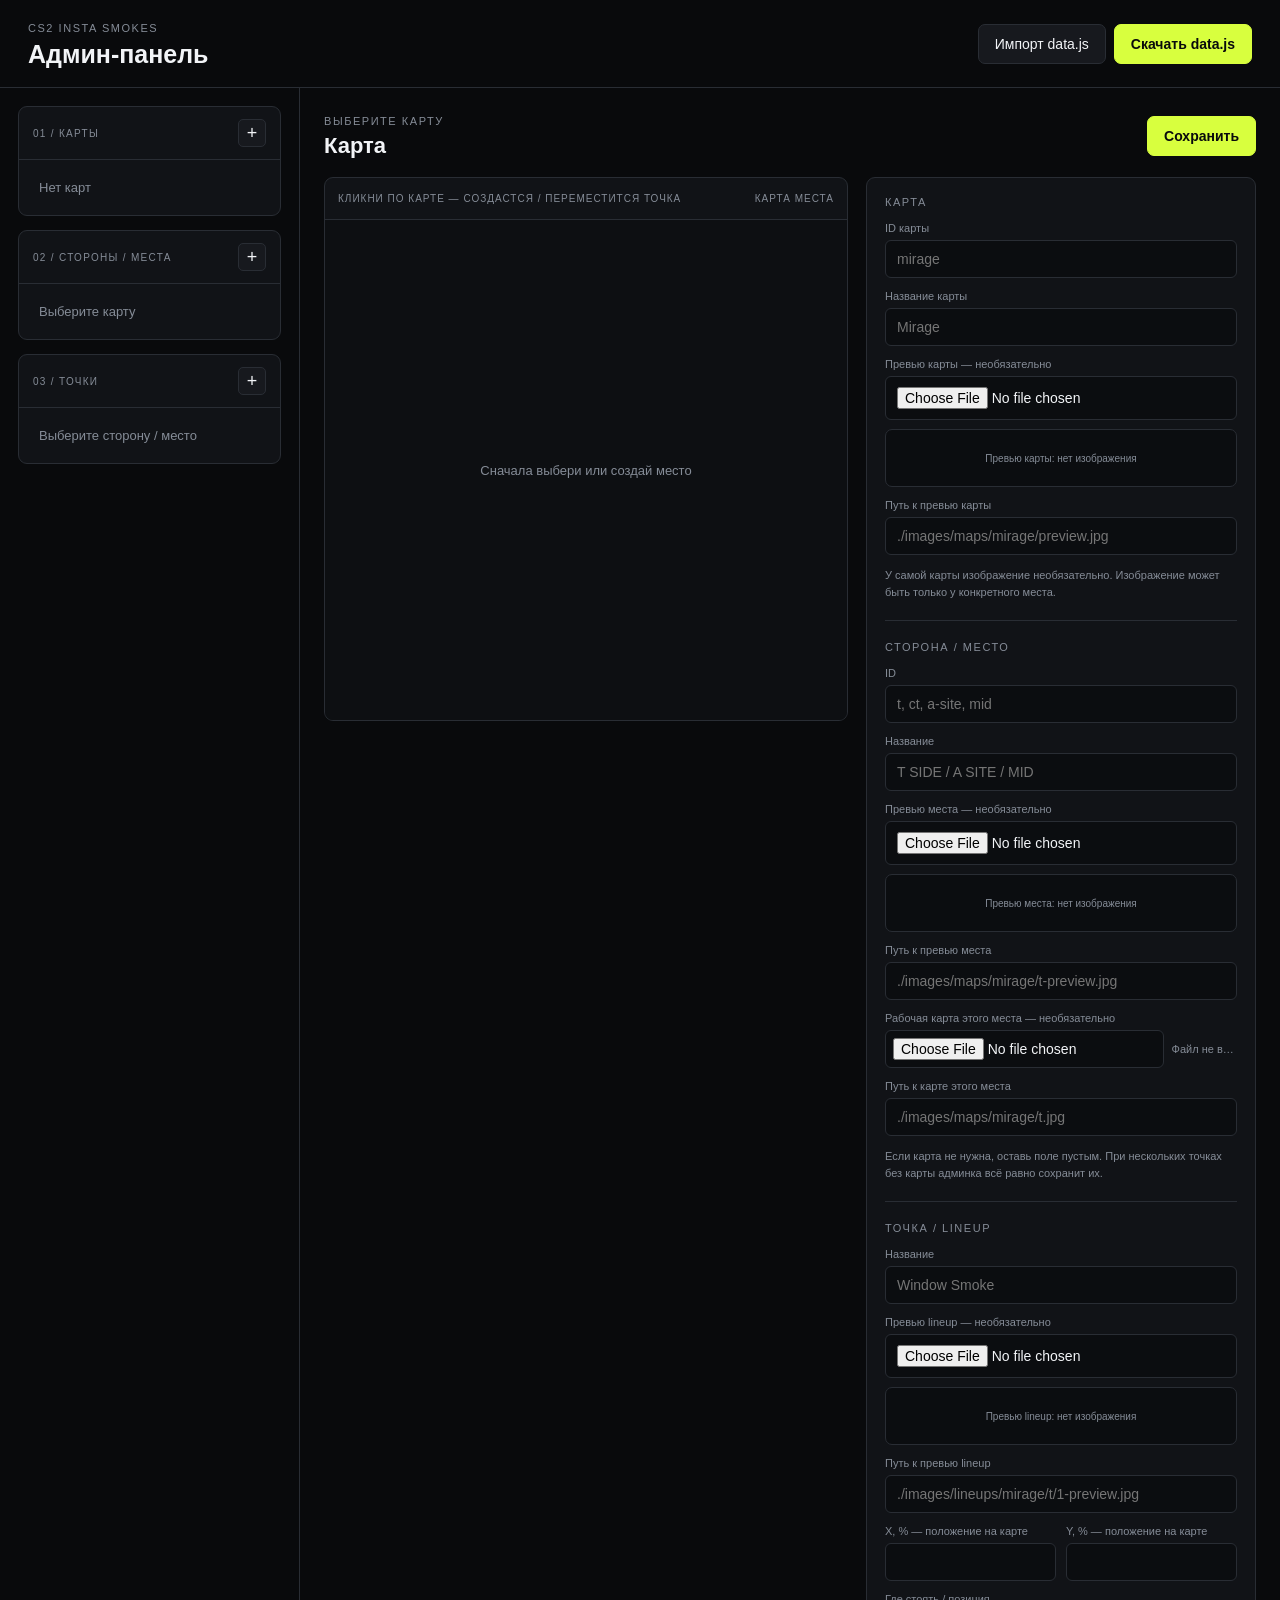
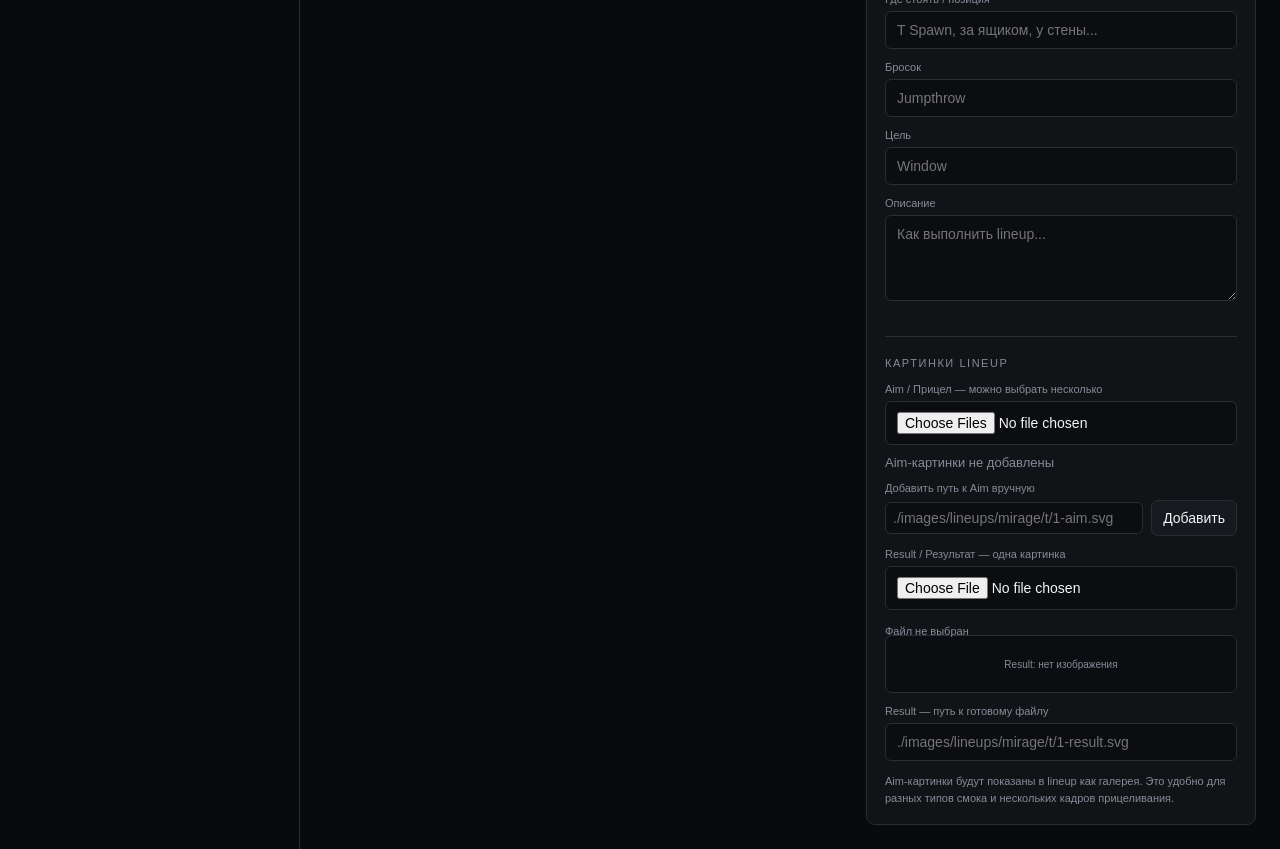
<file: admin.html>
<!doctype html>
<html lang="ru">
<head>
<meta charset="UTF-8">
<meta name="viewport" content="width=device-width, initial-scale=1">
<title>CS2 Insta Smokes — Admin</title>
<link rel="stylesheet" href="./admin.css">
</head>
<body>
<header class="admin-header">
  <div>
    <span class="eyebrow">CS2 INSTA SMOKES</span>
    <h1>Админ-панель</h1>
  </div>
  <div class="header-actions">
    <button class="btn btn-secondary" id="importBtn" type="button">Импорт data.js</button>
    <button class="btn btn-primary" id="exportBtn" type="button">Скачать data.js</button>
  </div>
</header>

<main class="admin-layout">
  <aside class="sidebar">
    <section class="panel">
      <div class="panel-title">
        <span>01 / КАРТЫ</span>
        <button class="icon-btn" id="addMapBtn" type="button">+</button>
      </div>
      <div id="mapsList" class="list"></div>
    </section>

    <section class="panel">
      <div class="panel-title">
        <span>02 / СТОРОНЫ / МЕСТА</span>
        <button class="icon-btn" id="addSideBtn" type="button">+</button>
      </div>
      <div id="sidesList" class="list"></div>
    </section>

    <section class="panel">
      <div class="panel-title">
        <span>03 / ТОЧКИ</span>
        <button class="icon-btn" id="addSpawnBtn" type="button">+</button>
      </div>
      <div id="spawnsList" class="list"></div>
    </section>
  </aside>

  <section class="workspace">
    <div class="workspace-top">
      <div>
        <span class="eyebrow" id="workspaceEyebrow">ВЫБЕРИТЕ КАРТУ</span>
        <h2 id="workspaceTitle">Карта</h2>
      </div>
      <div class="workspace-actions">
        <button class="btn btn-danger" id="deleteCurrentBtn" type="button">Удалить</button>
        <button class="btn btn-primary" id="saveBtn" type="button">Сохранить</button>
      </div>
    </div>

    <div class="editor">
      <div class="map-editor">
        <div class="map-toolbar">
          <span>КЛИКНИ ПО КАРТЕ — СОЗДАСТСЯ / ПЕРЕМЕСТИТСЯ ТОЧКА</span>
          <span id="mapHint">КАРТА МЕСТА</span>
        </div>
        <div class="map-stage" id="mapStage">
          <div class="empty-map">Сначала выбери место</div>
        </div>
      </div>

      <form class="form" id="entityForm" onsubmit="return false">

        <div class="form-section">
          <div class="section-heading">КАРТА</div>

          <label>
            <span>ID карты</span>
            <input id="mapIdInput" type="text" placeholder="mirage">
          </label>

          <label>
            <span>Название карты</span>
            <input id="mapNameInput" type="text" placeholder="Mirage">
          </label>

          <label>
            <span>Превью карты — необязательно</span>
            <input id="mapPreviewInput" type="file" accept="image/*,.svg">
          </label>
          <div id="mapPreviewBox" class="preview-upload"></div>

          <label>
            <span>Путь к превью карты</span>
            <input id="mapPreviewPathInput" type="text" placeholder="./images/maps/mirage/preview.jpg">
          </label>

          <p class="hint">
            У самой карты изображение необязательно. Изображение может быть только у конкретного места.
          </p>
        </div>

        <div class="form-section">
          <div class="section-heading">СТОРОНА / МЕСТО</div>

          <label>
            <span>ID</span>
            <input id="sideIdInput" type="text" placeholder="t, ct, a-site, mid">
          </label>

          <label>
            <span>Название</span>
            <input id="sideLabelInput" type="text" placeholder="T SIDE / A SITE / MID">
          </label>

          <label>
            <span>Превью места — необязательно</span>
            <input id="sidePreviewInput" type="file" accept="image/*,.svg">
          </label>
          <div id="sidePreviewBox" class="preview-upload"></div>

          <label>
            <span>Путь к превью места</span>
            <input id="sidePreviewPathInput" type="text" placeholder="./images/maps/mirage/t-preview.jpg">
          </label>

          <label>
            <span>Рабочая карта этого места — необязательно</span>
            <div class="file-row">
              <input id="mapImageInput" type="file" accept="image/*,.svg">
              <span id="mapImageName" class="file-name">Файл не выбран</span>
            </div>
          </label>

          <label>
            <span>Путь к карте этого места</span>
            <input id="mapImagePathInput" type="text" placeholder="./images/maps/mirage/t.jpg">
          </label>

          <p class="hint">
            Если карта не нужна, оставь поле пустым. При нескольких точках без карты админка всё равно сохранит их.
          </p>
        </div>

        <div class="form-section">
          <div class="section-heading">ТОЧКА / LINEUP</div>

          <label>
            <span>Название</span>
            <input id="nameInput" type="text" placeholder="Window Smoke">
          </label>

          <label>
            <span>Превью lineup — необязательно</span>
            <input id="spawnPreviewInput" type="file" accept="image/*,.svg">
          </label>
          <div id="spawnPreviewBox" class="preview-upload"></div>

          <label>
            <span>Путь к превью lineup</span>
            <input id="spawnPreviewPathInput" type="text" placeholder="./images/lineups/mirage/t/1-preview.jpg">
          </label>

          <div class="two-cols">
            <label>
              <span>X, % — положение на карте</span>
              <input id="xInput" type="number" min="0" max="100" step="0.01">
            </label>
            <label>
              <span>Y, % — положение на карте</span>
              <input id="yInput" type="number" min="0" max="100" step="0.01">
            </label>
          </div>

          <label>
            <span>Где стоять / позиция</span>
            <input id="positionInput" type="text" placeholder="T Spawn, за ящиком, у стены...">
          </label>

          <label>
            <span>Бросок</span>
            <input id="throwInput" type="text" placeholder="Jumpthrow">
          </label>

          <label>
            <span>Цель</span>
            <input id="targetInput" type="text" placeholder="Window">
          </label>

          <label>
            <span>Описание</span>
            <textarea id="noteInput" rows="4" placeholder="Как выполнить lineup..."></textarea>
          </label>
        </div>

        <div class="form-section">
          <div class="section-heading">КАРТИНКИ LINEUP</div>

          <label>
            <span>Aim / Прицел — можно выбрать несколько</span>
            <input id="aimImageInput" type="file" accept="image/*,.svg" multiple>
          </label>

          <div id="aimImagesList" class="images-list"></div>

          <label>
            <span>Добавить путь к Aim вручную</span>
            <div class="file-row">
              <input id="aimPathInput" type="text" placeholder="./images/lineups/mirage/t/1-aim.svg">
              <button class="btn btn-secondary btn-small" id="addAimPathBtn" type="button">Добавить</button>
            </div>
          </label>

          <label>
            <span>Result / Результат — одна картинка</span>
            <input id="resultImageInput" type="file" accept="image/*,.svg">
          </label>

          <span id="resultImageName" class="file-name">Файл не выбран</span>
          <div id="resultPreviewBox" class="preview-upload"></div>

          <label>
            <span>Result — путь к готовому файлу</span>
            <input id="resultPathInput" type="text" placeholder="./images/lineups/mirage/t/1-result.svg">
          </label>

          <p class="hint">
            Aim-картинки будут показаны в lineup как галерея. Это удобно для разных типов смока и нескольких кадров прицеливания.
          </p>
        </div>
      </form>
    </div>
  </section>
</main>

<input id="importFile" type="file" accept=".js,.json" hidden>
<script src="./admin.js"></script>
</body>
</html>
</file>
<file: admin.css>
*{box-sizing:border-box}
:root{
  --bg:#090a0c;--panel:#111317;--panel2:#17191e;--line:#292d34;
  --text:#f2f4f7;--muted:#858c97;--accent:#d8ff3e;--danger:#ff5f5f;
}
body{margin:0;background:var(--bg);color:var(--text);font:14px Arial,sans-serif}
button,input,textarea{font:inherit}
button{cursor:pointer}
.admin-header{height:88px;border-bottom:1px solid var(--line);display:flex;align-items:center;justify-content:space-between;padding:0 28px}
.eyebrow,.section-heading{font-size:11px;letter-spacing:.14em;color:var(--muted);text-transform:uppercase}
h1,h2{margin:5px 0 0;font-weight:700}
h1{font-size:25px}h2{font-size:22px}
.header-actions,.workspace-actions{display:flex;gap:8px}
.btn{border:1px solid var(--line);background:var(--panel2);color:var(--text);padding:11px 16px;border-radius:7px}
.btn-primary{background:var(--accent);color:#090a0c;border-color:var(--accent);font-weight:700}
.btn-danger{color:#fff;border-color:#5a2525;background:#261416}
.btn-secondary:hover,.btn-danger:hover{border-color:#555}
.admin-layout{display:grid;grid-template-columns:300px minmax(0,1fr);min-height:calc(100vh - 88px)}
.sidebar{border-right:1px solid var(--line);padding:18px;display:flex;flex-direction:column;gap:14px}
.panel{background:var(--panel);border:1px solid var(--line);border-radius:9px;overflow:hidden}
.panel-title{display:flex;justify-content:space-between;align-items:center;padding:12px 14px;border-bottom:1px solid var(--line);font-size:10px;letter-spacing:.13em;color:var(--muted)}
.icon-btn{width:28px;height:28px;border:1px solid var(--line);border-radius:5px;background:var(--panel2);color:var(--text);font-size:18px}
.list{padding:6px;max-height:220px;overflow:auto}
.list-item{display:flex;align-items:center;justify-content:space-between;width:100%;text-align:left;padding:10px;border:0;background:transparent;color:var(--text);border-radius:6px}
.list-item:hover,.list-item.active{background:#20242a}
.list-item small{display:block;color:var(--muted);margin-top:3px}
.workspace{min-width:0;padding:24px}
.workspace-top{display:flex;align-items:center;justify-content:space-between;margin-bottom:18px}
.editor{display:grid;grid-template-columns:minmax(450px,1fr) 390px;gap:18px;align-items:start}
.map-editor{background:var(--panel);border:1px solid var(--line);border-radius:9px;overflow:hidden;position:sticky;top:18px}
.map-toolbar{height:42px;border-bottom:1px solid var(--line);padding:0 13px;display:flex;align-items:center;justify-content:space-between;font-size:10px;letter-spacing:.1em;color:var(--muted)}
.map-stage{position:relative;min-height:500px;background:#0d0f12;display:flex;align-items:center;justify-content:center;overflow:hidden}
.map-stage img{display:block;width:100%;height:auto;max-height:calc(100vh - 190px);object-fit:contain;cursor:crosshair}
.empty-map{color:var(--muted);font-size:13px}
.marker{position:absolute;transform:translate(-50%,-50%);width:32px;height:32px;border-radius:50%;border:2px solid #fff;background:var(--accent);color:#090a0c;font-weight:700;display:flex;align-items:center;justify-content:center;box-shadow:0 0 0 5px #0008;z-index:2}
.marker.active{background:#fff;outline:3px solid var(--accent)}
.marker span{position:absolute;top:34px;white-space:nowrap;color:#fff;font-size:9px;text-shadow:0 1px 4px #000}
.form{background:var(--panel);border:1px solid var(--line);border-radius:9px;padding:18px}
.form-section{padding-bottom:20px;margin-bottom:20px;border-bottom:1px solid var(--line)}
.form-section:last-child{border:0;margin:0;padding:0}
.section-heading{margin-bottom:14px}
label{display:block;margin-bottom:12px}
label>span{display:block;font-size:11px;color:var(--muted);margin-bottom:6px}
input,textarea{width:100%;background:#0b0d10;color:var(--text);border:1px solid var(--line);border-radius:6px;padding:10px 11px;outline:none}
input:focus,textarea:focus{border-color:#69717c}
textarea{resize:vertical}
.two-cols{display:grid;grid-template-columns:1fr 1fr;gap:10px}
.file-row{display:flex;gap:8px;align-items:center}
.file-row input{padding:7px}
.file-name{font-size:11px;color:var(--muted);white-space:nowrap;overflow:hidden;text-overflow:ellipsis;max-width:130px}
@media(max-width:1000px){.admin-layout{grid-template-columns:230px 1fr}.editor{grid-template-columns:1fr}.map-editor{position:relative;top:0}.map-stage{min-height:350px}}
@media(max-width:700px){.admin-header{height:auto;padding:16px;gap:14px;align-items:flex-start;flex-direction:column}.admin-layout{display:block}.sidebar{border-right:0;border-bottom:1px solid var(--line)}.workspace{padding:14px}.header-actions{width:100%}.header-actions .btn{flex:1}}

/* ===== New lineup editor controls ===== */
.hint{
  margin:8px 0 0;
  color:var(--muted);
  font-size:11px;
  line-height:1.5;
}
.btn-small{
  padding:9px 11px;
  white-space:nowrap;
}
.images-list{
  display:flex;
  flex-direction:column;
  gap:7px;
  margin:-2px 0 12px;
}
.image-item{
  display:grid;
  grid-template-columns:52px minmax(0,1fr) 28px;
  gap:9px;
  align-items:center;
  padding:7px;
  border:1px solid var(--line);
  border-radius:7px;
  background:#0b0d10;
}
.image-item img{
  width:52px;
  height:42px;
  object-fit:cover;
  border-radius:4px;
  background:#111;
}
.image-item b{
  display:block;
  font-size:11px;
}
.image-item small{
  display:block;
  color:var(--muted);
  margin-top:3px;
  font-size:10px;
}
.lineup-aim-gallery{
  display:grid;
  grid-template-columns:repeat(2,minmax(0,1fr));
  gap:10px;
  margin-top:10px;
}
.lineup-aim-gallery img{
  display:block;
  width:100%;
  height:auto;
  border-radius:8px;
}
.spawn-point_no-map{
  position:relative !important;
  left:auto !important;
  top:auto !important;
  transform:none !important;
  display:flex;
  flex-direction:column;
}


/* ===== Image previews ===== */
.list-item_media{display:grid;grid-template-columns:42px minmax(0,1fr) 18px;gap:9px;align-items:center}
.thumb{width:42px;height:36px;border-radius:5px;object-fit:cover;background:#0b0d10;border:1px solid var(--line);display:block;flex-shrink:0}
.thumb-empty{display:flex;align-items:center;justify-content:center;color:#555;font-size:7px;letter-spacing:.04em}
.preview-upload{margin:-3px 0 12px;border:1px solid var(--line);border-radius:7px;overflow:hidden;background:#0b0d10;min-height:58px;display:flex;align-items:center;justify-content:center}
.preview-upload img{display:block;width:100%;max-height:180px;object-fit:cover}
.preview-upload span{position:absolute;margin-top:145px;padding:4px 7px;border-radius:4px;background:#000b;color:#fff;font-size:9px}
.preview-empty{padding:16px;color:var(--muted);font-size:10px}
</file>
